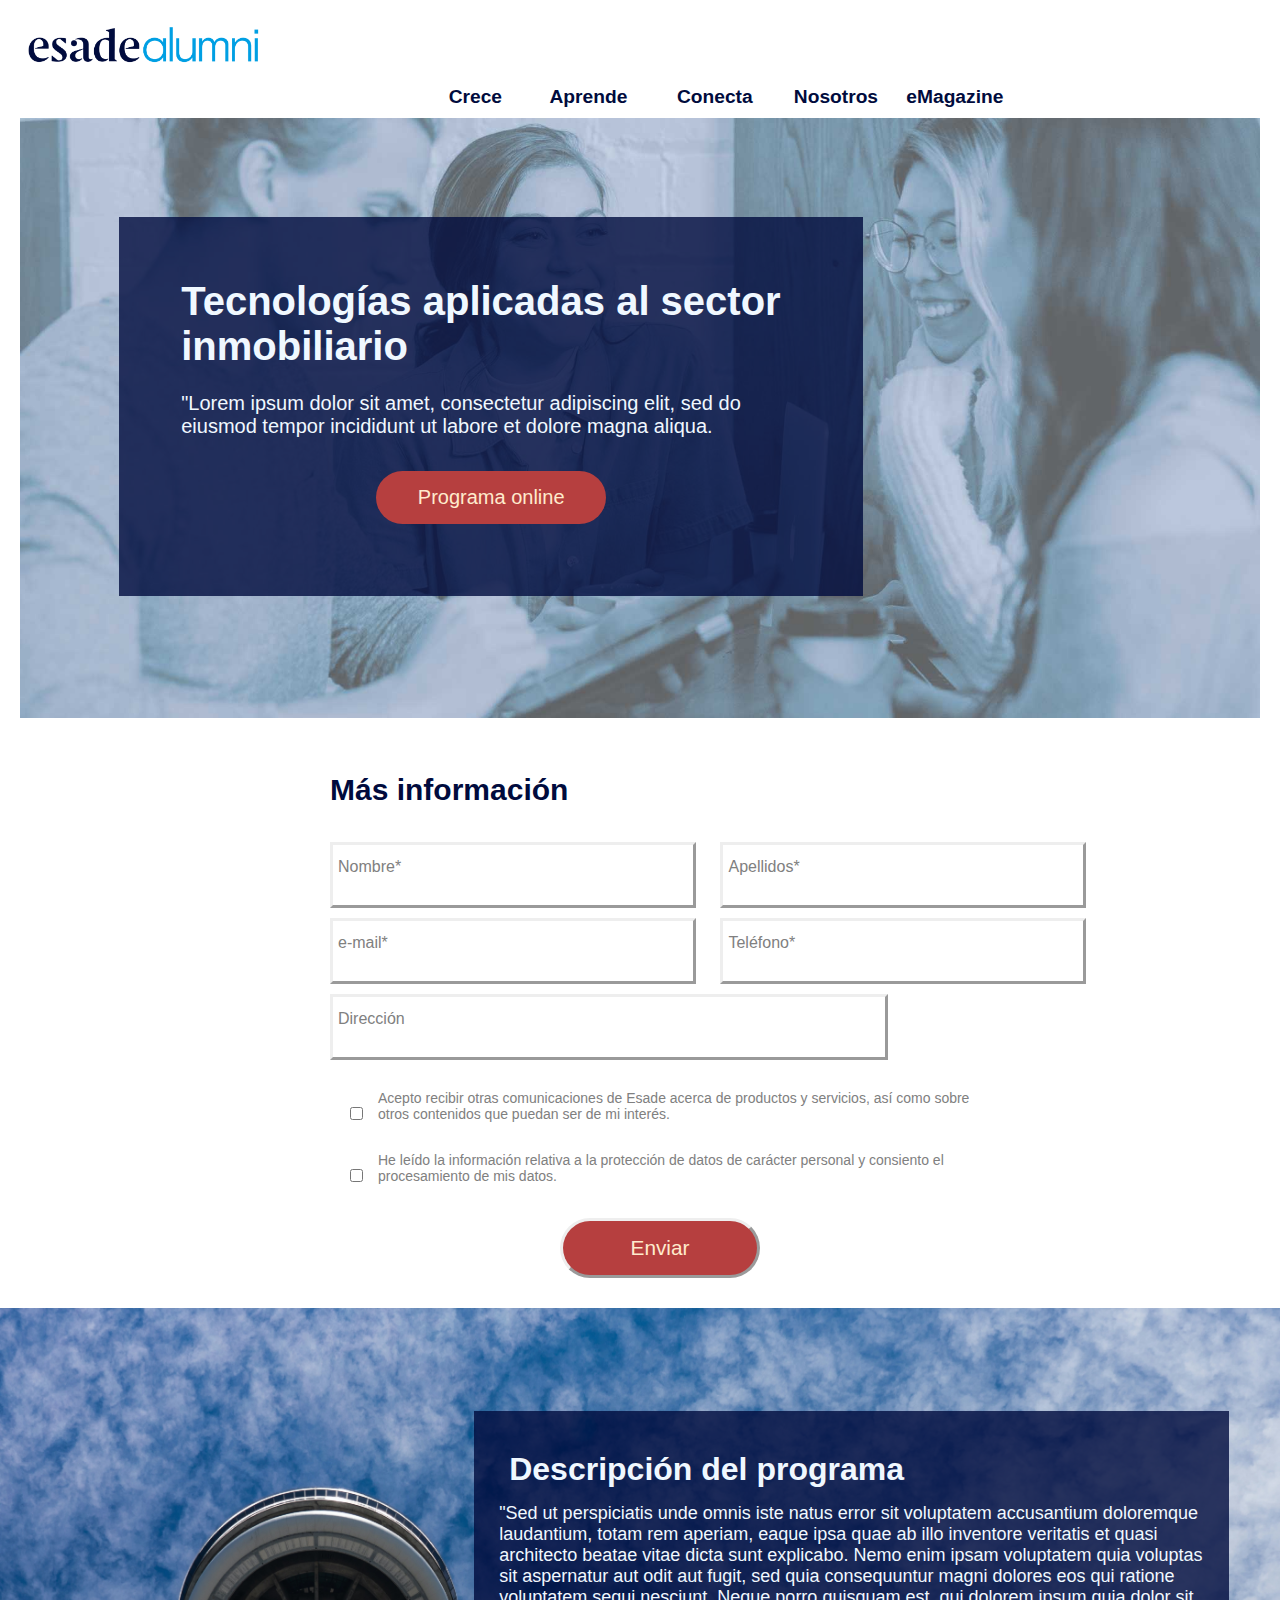
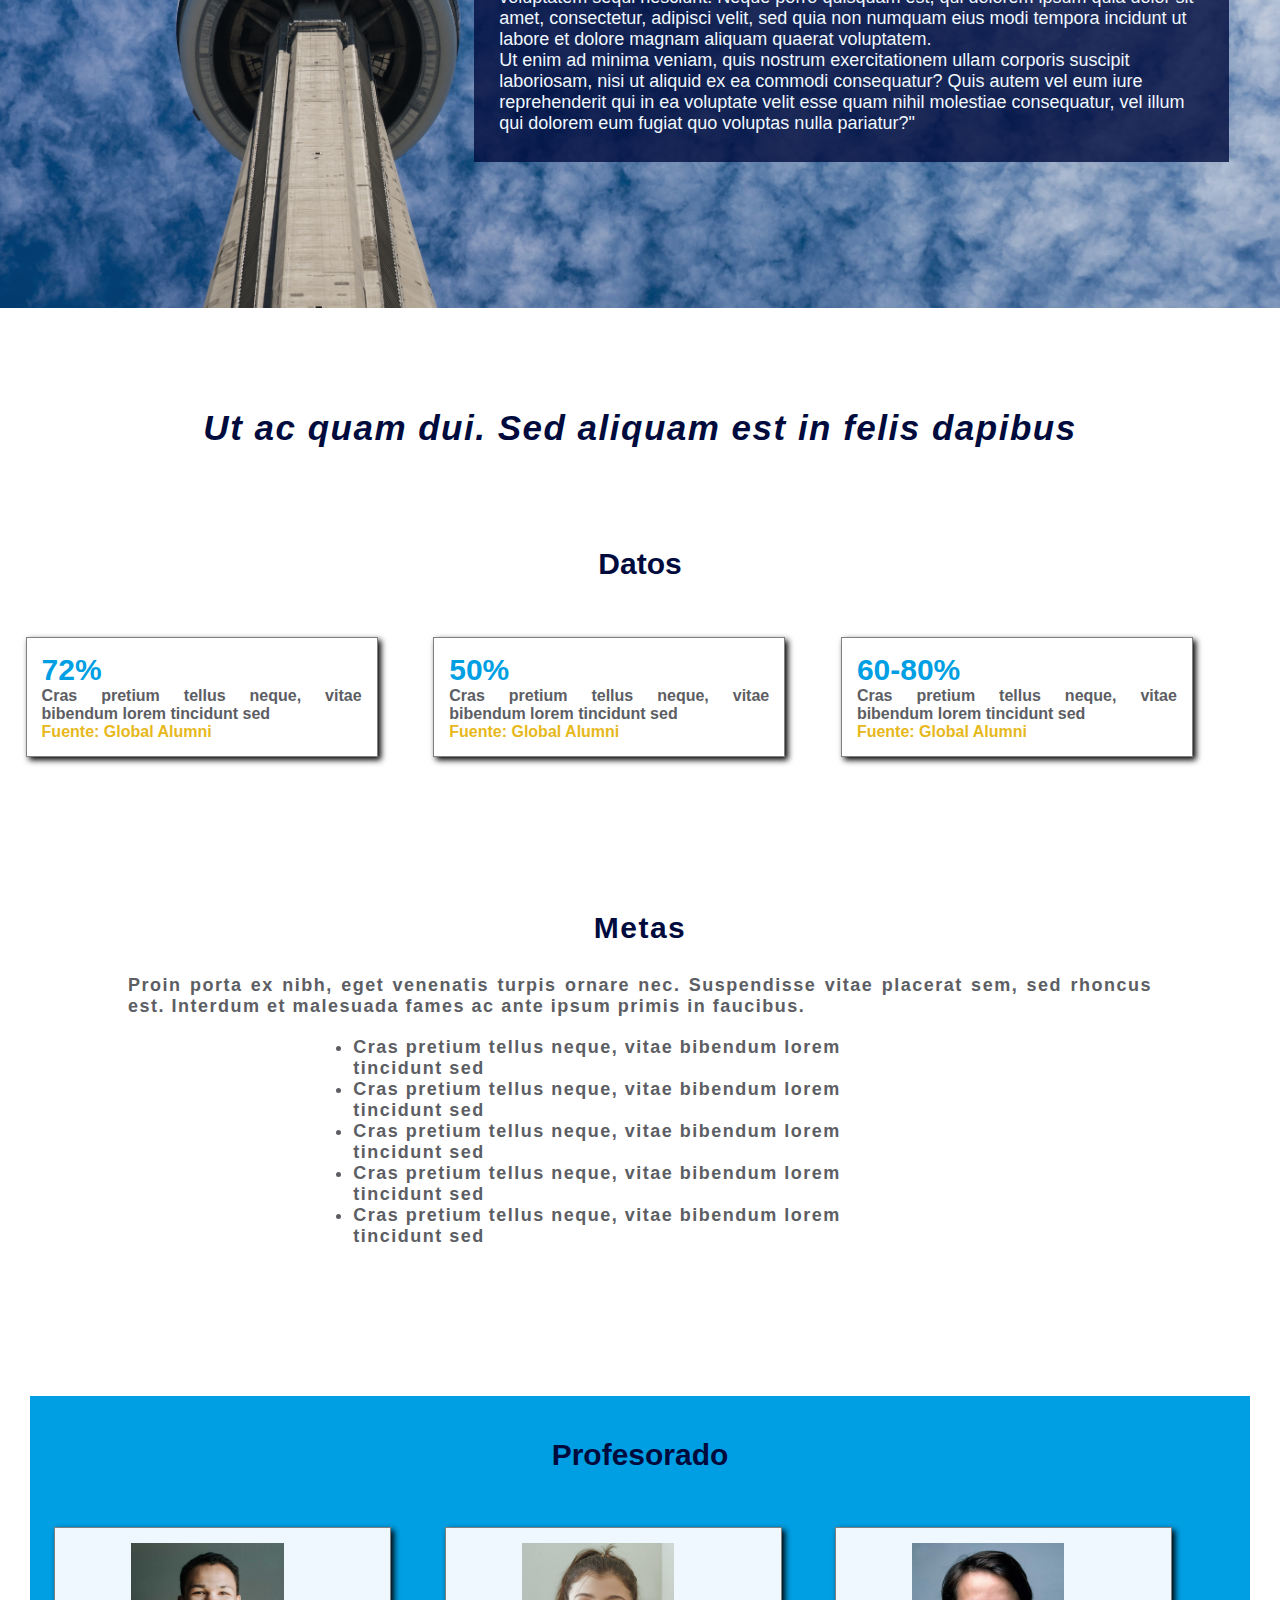
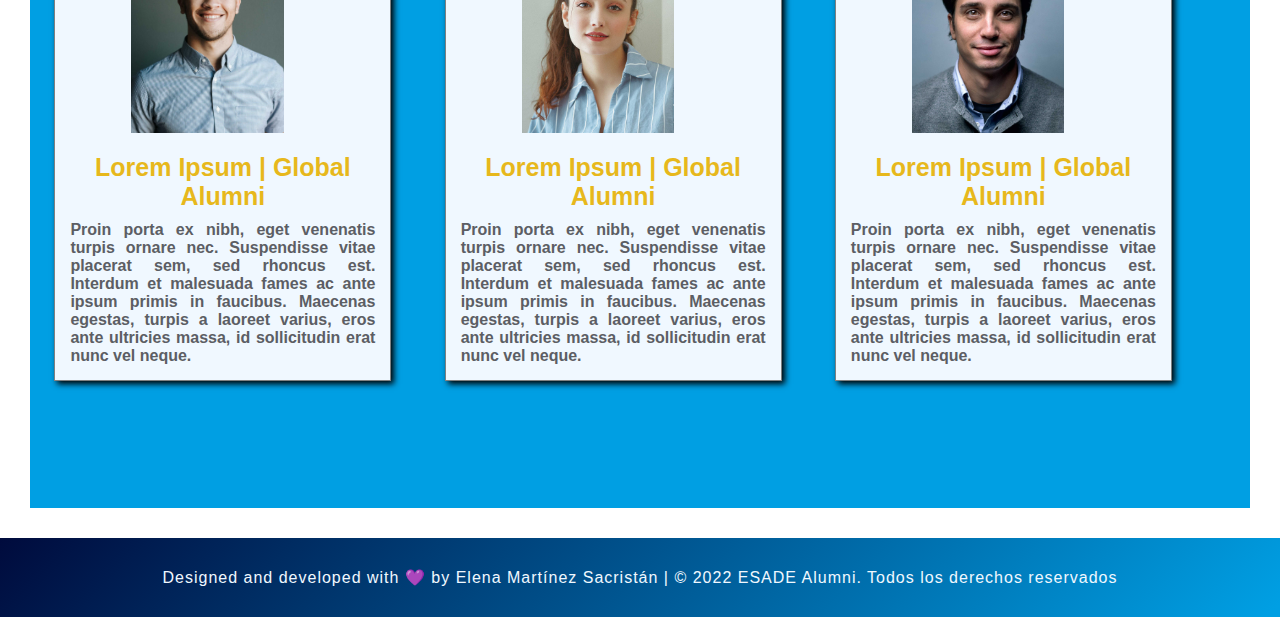
<file: esdi.html>
<!DOCTYPE html>
<html lang="es">
<head>
	<meta charset="utf-8">
	<meta http-equiv="X-UA-Compatible" content="IE=edge">
	<meta name="viewport" content="width=device-width, initial-scale=1">
	<link href="css/main_esdi.css" rel="stylesheet" />
	<meta name="author" content="Elena MS">
	<!-- Hotjar Tracking Code for https://lemarsdesign.github.io/ -->
<script>
    (function(h,o,t,j,a,r){
        h.hj=h.hj||function(){(h.hj.q=h.hj.q||[]).push(arguments)};
        h._hjSettings={hjid:2946772,hjsv:6};
        a=o.getElementsByTagName('head')[0];
        r=o.createElement('script');r.async=1;
        r.src=t+h._hjSettings.hjid+j+h._hjSettings.hjsv;
        a.appendChild(r);
    })(window,document,'https://static.hotjar.com/c/hotjar-','.js?sv=');
</script>
	<title>Esdi Mockup</title>
	
</head>
<body>
	<header>
		<a href="#home">
			<img class="logo" src="img/logo.png" alt="home logo" title="Home"/>
		</a>
		<nav>			
			<ul>
				<li>Crece</li>
				<li>Aprende</li>
				<li>Conecta</li>
				<li>Nosotros</li>
				<li>eMagazine</li>
			</ul>
		</nav>
		<section id="cab">
			<div class="cabecera">
				<h1>Tecnologías aplicadas al sector inmobiliario </h1> <br>
				<p>"Lorem ipsum dolor sit amet, consectetur adipiscing elit, sed do eiusmod tempor incididunt ut labore et dolore magna aliqua. </p> <br>
				<a class="pgm" href="https://online.esade.edu/page-programa-online-real-estate-management" target="_blank" >Programa online</a>				
			</div>
		</section>		
	</header>
	<form>
		<h1>Más información</h1>
		<div>
			<input class="corto" type="text" id="inom" name="fnom" placeholder=" " required>
			<label for="inom">Nombre*</label>
		</div>
		<div>
			<input class="azul1 corto" type="text" id="iape" name="fape" placeholder=" " required>
			<label for="iape">Apellidos*</label>
		</div>
		<br>
		<div>
			<input class="corto" type="text" id="imai" name="fmai" placeholder=" " required>
			<label for="imai">e-mail*</label>
		</div>
		<div>
			<input class="corto" type="text" id="itel" name="ftel" placeholder=" " required>
			<label for="itel">Teléfono*</label>
		</div>
		<br>
		<div>
			<input class="largo" type="text" id="idir" name="fdir" placeholder=" " >
			<label for="idir">Dirección</label>
		</div>
		
		<div class="checkbox" >
			<input type="checkbox" id="icoc" name="fcoc">
			<label class="checkbox" for="icoc">Acepto recibir otras comunicaciones de Esade acerca de productos y servicios, así como sobre otros contenidos que puedan ser de mi interés.</label><br>
			<input type="checkbox" id="imus" name="fmus">
			<label class="checkbox" for="imus">He leído la información relativa a la protección de datos de carácter personal y consiento el procesamiento de mis datos.</label>
		</div>
		<input type="submit" value="Enviar">	
	</form>
	<section class="sdprgm">
		<div class="dprgm">
			<h2>Descripción del programa</h2>
			<p>"Sed ut perspiciatis unde omnis iste natus error sit voluptatem accusantium doloremque laudantium, totam rem aperiam, eaque ipsa quae ab illo inventore veritatis et quasi architecto beatae vitae dicta sunt explicabo. Nemo enim ipsam voluptatem quia voluptas sit aspernatur aut odit aut fugit, sed quia consequuntur magni dolores eos qui ratione voluptatem sequi nesciunt. Neque porro quisquam est, qui dolorem ipsum quia dolor sit amet, consectetur, adipisci velit, sed quia non numquam eius modi tempora incidunt ut labore et dolore magnam aliquam quaerat voluptatem.
				<br>
				Ut enim ad minima veniam, quis nostrum exercitationem ullam corporis suscipit laboriosam, nisi ut aliquid ex ea commodi consequatur? Quis autem vel eum iure reprehenderit qui in ea voluptate velit esse quam nihil molestiae consequatur, vel illum qui dolorem eum fugiat quo voluptas nulla pariatur?"
			</p>
		</div>
	</section>
	<section>
		<div class="claim">
		<h2 class="claimh"> Ut ac quam dui. Sed aliquam est in felis dapibus </h2></div>
		<article class="datos">
			<h3>Datos</h3>
			<ul >
				<li class="porcent"><span>72%</span>
					<p class="l1">Cras pretium tellus neque, vitae bibendum lorem tincidunt sed</p> 
					<p class="l2">Fuente: Global Alumni </p>
				</li>
				<li class="porcent"><span>50%</span>
					<p class="l1">Cras pretium tellus neque, vitae bibendum lorem tincidunt sed</p> 
					<p class="l2">Fuente: Global Alumni </p>
				</li>
				<li class="porcent"><span>60-80%</span>
					<p class="l1">Cras pretium tellus neque, vitae bibendum lorem tincidunt sed</p> 
					<p class="l2">Fuente: Global Alumni </p>
				</li>
			</ul>
		</article>
		<article class="metas">
			<h3>Metas</h3>
			<p>Proin porta ex nibh, eget venenatis turpis ornare nec. Suspendisse vitae placerat sem, sed rhoncus est. Interdum et malesuada fames ac ante ipsum primis in faucibus. 
				<ul class="metaslist">
					<li>Cras pretium tellus neque, vitae bibendum lorem tincidunt sed </li>
					<li>Cras pretium tellus neque, vitae bibendum lorem tincidunt sed </li>
					<li>Cras pretium tellus neque, vitae bibendum lorem tincidunt sed </li>
					<li>Cras pretium tellus neque, vitae bibendum lorem tincidunt sed </li>
					<li>Cras pretium tellus neque, vitae bibendum lorem tincidunt sed </li>					
				</ul>
			</p>
		</article>
	</section>
	<section class="prof">
		<h3>Profesorado</h3>
		<article class="foto">
			<img src="img/foto01.jpg">
			<span class="lnom">Lorem Ipsum | Global Alumni</span><br>
			<p>Proin porta ex nibh, eget venenatis turpis ornare nec. Suspendisse vitae placerat sem, sed rhoncus est. Interdum et malesuada fames ac ante ipsum primis in faucibus. Maecenas egestas, turpis a laoreet varius, eros ante ultricies massa, id sollicitudin erat nunc vel neque. </p>
		</article>
		<article class="foto">
			<img src="img/foto02.jpg">
			<span class="lnom">Lorem Ipsum | Global Alumni</span><br>
			<p>Proin porta ex nibh, eget venenatis turpis ornare nec. Suspendisse vitae placerat sem, sed rhoncus est. Interdum et malesuada fames ac ante ipsum primis in faucibus. Maecenas egestas, turpis a laoreet varius, eros ante ultricies massa, id sollicitudin erat nunc vel neque. </p>
		</article>
		<article class="foto">
			<img src="img/foto03.jpg">
			<span class="lnom">Lorem Ipsum | Global Alumni</span><br>			
			<p>Proin porta ex nibh, eget venenatis turpis ornare nec. Suspendisse vitae placerat sem, sed rhoncus est. Interdum et malesuada fames ac ante ipsum primis in faucibus. Maecenas egestas, turpis a laoreet varius, eros ante ultricies massa, id sollicitudin erat nunc vel neque. </p>
		</article>
	</section>
	<footer>
		<p>Designed and developed with 💜 by Elena Martínez Sacristán |
		&copy; 2022 ESADE Alumni. Todos los derechos reservados</p>
	</footer>
</body>
</html>
</file>
<file: css/main_esdi.css>
*{
    scroll-behavior: smooth;
    margin: 0;
    padding: 0;
}
body {
    font-family: ProximaNova, Helvetica, Arial, sans-serif;
    width: 100vw;
}
header {
    padding: 20px;
}
.logo {
    width: 250px;
    display: inline-block;
	vertical-align: middle;
    align-items: left;
    padding: 0;
}
nav {
    color: #000B3D;
    display: inline-block;
	vertical-align: middle;
    font-size: larger;
    padding-left: 30%;

}

nav li {
    list-style-type: none;
    display: inline-block;
    text-align: right;
    vertical-align: middle;
    font-weight: bold;
    min-width: 100px;
    padding: 10px;
    transition: color 0.5s linear;
}
nav li:hover {
    color: #009FE3;
    text-decoration: none;
    outline: none;
    cursor: pointer;
}
#cab {	
    background-image: url("img/fondo01.jpg");
    background-size: cover;
    width: 100%;
    height: 600px;
}	

.cabecera {
    font-stretch: expanded;
    font-size: 20px;
    justify-content: first baseline;
    color: aliceblue;
    display: inline-block;
    padding: 5%;
    width: 50%;
	background-color: rgba(0, 11, 61, 0.8);
	margin: 8% 8%;
	position: relative;

}
.pgm {
    display: block;
    text-align: center;
    text-decoration: none;
    **text-shadow: 1px 1px 2px whitesmoke ;
    color: blanchedalmond;
    margin: 10px auto;
    width: 200px;
    padding: 15px;
    background-color: rgb(182, 63, 63)  ;
    border-radius: 50px;
}
.pgm:hover {
    background-color: rgb(0, 159, 227);
    text-decoration: none;
    outline: none;
    cursor: pointer;
}
form {
    padding-left:25%;
    padding-top: 20px;
        
    
}
form h1 {
    font-size: 30px;
	color: rgba(0, 11, 61);
    margin: 15px 10px;

}
.sdprgm {
    background-color: rgba(0, 11, 61) ;
    background-image: url("img/fondo02.jpg");
    background-size: cover;
    width: 100%;
    height: 600px;
    position: relative;
    margin: 30px auto;

}
.dprgm {
    width: 55%;
    height: 50%;
    margin: 8% 37%;
    font-size: 18px;
    justify-content: center;
    padding: 2%;
    position: absolute;
    color: aliceblue;
    background-color: rgba(0, 11, 61, 0.8);
    overflow: auto;
}
h2 {
    font-size: 32px;
	color: aliceblue;
    margin: 15px 10px;

}
h3 {
    font-size: 30px;
	color: rgba(0, 11, 61);
    margin: 30px auto;
    text-align: center;
}
.claimh {
    font-size: 35px;
	color: rgba(0, 11, 61);
    margin: 15px auto;
    padding: 10px;

}

form div {
    display: inline-block;
			vertical-align: top;
			margin: 20px 10px;
		}
input, option, select {
    border: outset;	
}
label {
    color: grey ;
}

input[type="text"] {
			height: 30px;
			padding: 15px;
			font-size: 22px;
			display: block;
			outline: none;
}		
input[type="text"] {
			height: 30px;
			padding: 15px;
}
 .fselec {
        height: 30px;
		padding: 15px;
		outline: none;

   }
   
.checkbox {
        **height: 30px;
		padding-top: 30px;
        display: block;
        font-size: 22px;
        width: 80%;
        padding-left: 20px;
}
textarea {
			height: 80px;
			padding: 30px 15px;
			resize: none;
            border: outset;	
            display: block;
			outline: none;		
}
input:focus, textarea:focus {
		background-color: white;
}
input+label, textarea+label  {
			margin-left:8px;
			margin-top: -30px;
			height: 20px;
			display: block;
			transition: font-size 0.5s ease, margin-top 0.5s ease,height 0.5s ease;
}
	input+label {
			margin-top: -50px;
	}
	textarea+label {
			margin-top: -110px;
	}
	input:not(:placeholder-shown)+label, textarea:not(:placeholder-shown)+label {
  			font-size: 14px;
			height: 46px;
	}
	input:not(:placeholder-shown)+label {
			margin-top: -66px;
	}
	textarea:not(:placeholder-shown)+label {
			margin-top: -126px;
	}	
	input:focus+label, textarea:focus+label {
  			font-size: 14px;
			height: 46px;
	}			
	input:focus+label {
			margin-top: -66px;
	}
	textarea:focus+label {
			margin-top: -126px;
	}		
	input[type="submit"] {
			background-color: rgb(182, 63, 63);
			display: block;
			margin: 0 25%;
			color:  blanchedalmond;
			width: 200px;
			padding: 15px;
			font-size: 1.3em;
			border-radius: 50px;
	}
	input[type="submit"]:hover {
            background-color: rgba(0, 11, 61);
            text-decoration: none;
            outline: none;
            cursor: pointer;
       
   		
	}		
		.corto {width: 330px;}
        .middle{width: 688px;}
		.largo {width: 710px; max-width: 70%;}
}
 
.datos {
    width: 100%;    
    text-align: justify;
    overflow: auto;
   
}
span {
    font-size: 30px;
    color: #009fe3;
}
.l1 {
    color: #5c5e64;
}
.l2 {
    color: #e7b81c;    
}
.porcent {
    list-style-type: none;
    display: inline-block;
    **text-align: center;
    vertical-align: middle;
    font-weight: bold;
    min-width: 100px;
    padding: 15px;
    width: 25%;
    margin: 2%;
    border: 1px solid grey;
	box-shadow: 3px 3px 6px black;
}
.claim {
    letter-spacing: 1.5px;
    font-style: italic;
    font-size: xx-large;
    text-align: center;
    margin: 7%;
}

.metas {
    list-style-type: circle;
    **text-align: center;
    letter-spacing: 1.5px;
    font-size: 18px;
    font-weight: bolder;
    color: #5c5e64;
    margin: 10%;
    
}
.metaslist {    
    padding: 2% 2%;
    margin: 0 20%;

}
.foto {
    display: inline-block;
    width: 20%;
    padding: 20px;
    background-color: aliceblue;
    vertical-align: middle;
    font-weight: bold;
    min-width: 100px;
    padding: 15px;
    width: 25%;
    margin: 2%;
    border: 1px solid grey;
	box-shadow: 3px 3px 6px black;
}
.prof {
    background-color: #009FE3;
    width: auto;
    height: 700px;
    margin: 30px;
    padding-top: 1%;
    justify-content: center;
}
img {
    display: flex;
    justify-content: center;
    padding-left: 20%;
    width: 50%;
    align-items: center;
    }
.lnom {
    display: inline-block;
    padding-top: 10px;
    font-size: 25px;
    margin: 10px 0;
    text-align: center;
    color: #e7b81c; 
}
article p {
    color: #5c5e64;
    text-align: justify;
}

footer{
    background: linear-gradient (135deg, #000b3d 0%,#009fe3 99%);
    background: -webkit-linear-gradient(-45deg, #000b3d 0%,#009fe3 99%); 
    margin: auto;
    padding: 30px;
    text-align: center;
    letter-spacing: 1px;
    color: aliceblue;
}

@media screen and (max-width: 850px) {
    * {
        align-items: center;
        font-size-adjust: 20px;
    }
    #home,
    .nav,
    section, .porcent,
    form,.sdprgm, .pgm,.foto   {
        display: flex;
        flex-direction: column;
        align-items: center;
        margin: 2% auto;
    }
    .dprgm {
        min-width: 40vw;
    }
    .sdprgm,.dprgm {
        max-width: 90%;
        align-items: center;
    }
    form,.largo, .middle,   {
        min-width: 30%;
        height: auto;
    }
    .pgm {
        max-width: 35vw;
    }

    #idir, .corto,.porcent  {
        max-width: 85vw;

    }
    .foto {
        min-width: 200px;
    }
        .metas, .prof {
        height: unset;

    }
    footer {
        width: unset;
    }
}
</file>
